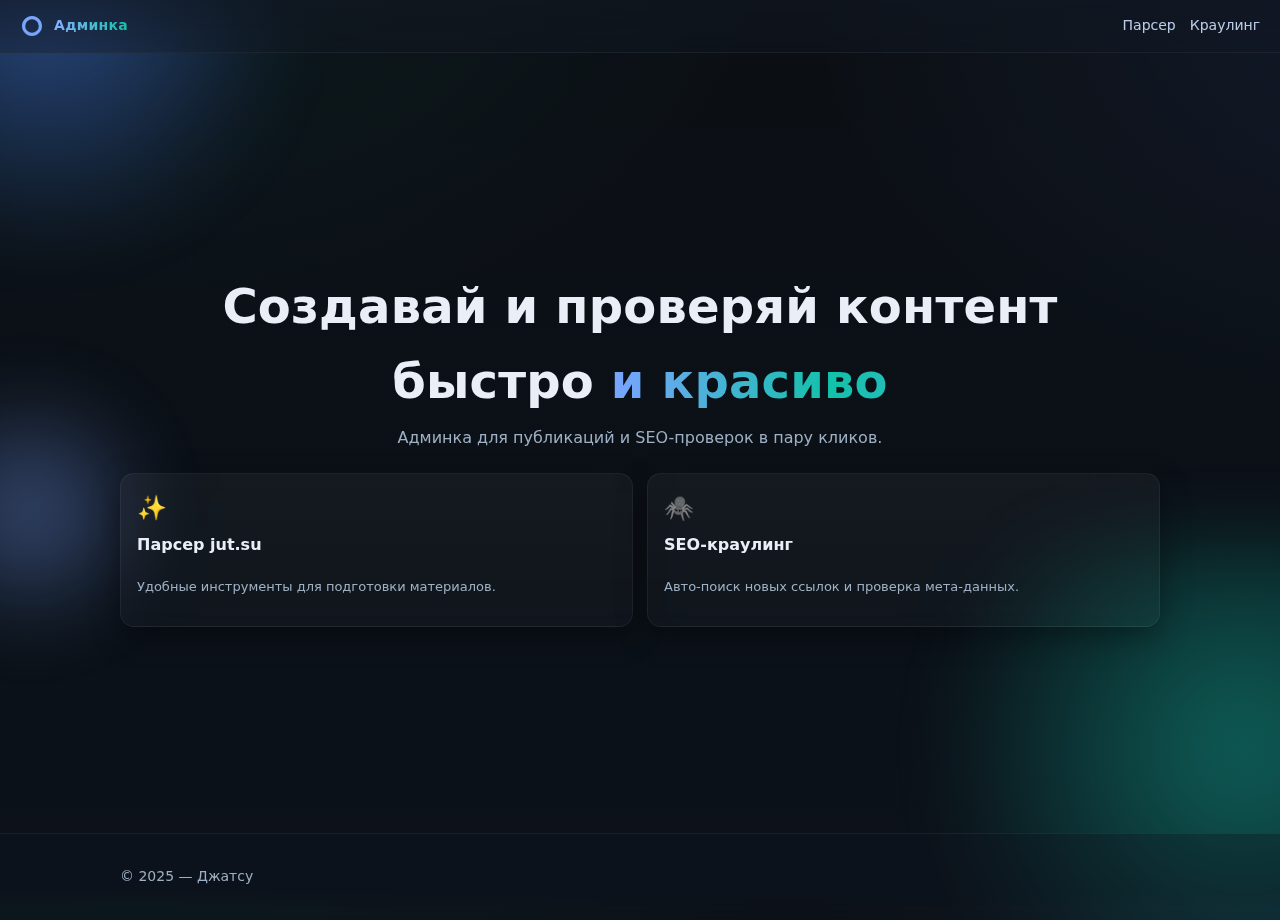
<file: index.html>
<!DOCTYPE html>
<html lang="ru">
<head>
  <meta charset="UTF-8" />
  <title>Главная</title>
  <meta name="viewport" content="width=device-width, initial-scale=1" />
  <link rel="stylesheet" href="main.css" />
</head>
<body>

  <!-- декоративные «орбы» -->
  <div class="orb orb-a" aria-hidden="true"></div>
  <div class="orb orb-b" aria-hidden="true"></div>
  <div class="orb orb-c" aria-hidden="true"></div>

  <header class="app-header">
    <div class="brand">
      <svg width="24" height="24" viewBox="0 0 24 24" aria-hidden="true">
        <path d="M12 2c5.5 0 10 4.48 10 10s-4.5 10-10 10S2 17.52 2 12 6.5 2 12 2Zm0 3.2a6.8 6.8 0 1 0 0 13.6 6.8 6.8 0 0 0 0-13.6Z" fill="url(#g)"/>
        <defs>
          <linearGradient id="g" x1="0" y1="0" x2="24" y2="24">
            <stop offset="0" stop-color="#7aa4ff"/><stop offset=".6" stop-color="#12c2a9"/><stop offset="1" stop-color="#7aa4ff"/>
          </linearGradient>
        </defs>
      </svg>
      <span>Админка</span>
    </div>
    <nav class="top-nav">
      <a href="app.html">Парсер</a>
      <a href="SEO-Crawler.html">Краулинг</a>
    </nav>
  </header>

  <main class="hero">
    <div class="container">
      <h1 class="hero-title">
        Создавай и проверяй контент быстро&nbsp;<span class="grad">и красиво</span>
      </h1>
      <p class="hero-subtitle">Админка для публикаций и SEO-проверок в пару кликов.</p>



      <section class="tiles">
        <a class="tile" href="app.html">
          <div class="tile-icon">✨</div>
          <div class="tile-title">Парсер jut.su</div>
          <p class="tile-text">Удобные инструменты для подготовки материалов.</p>
        </a>

        <a class="tile" href="SEO-Crawler.html">
          <div class="tile-icon">🕷️</div>
          <div class="tile-title">SEO-краулинг</div>
          <p class="tile-text">Авто-поиск новых ссылок и проверка мета-данных.</p>
        </a>
      </section>
    </div>
  </main>

  <footer class="app-footer">
    <div class="container">
      <p>© 2025 — Джатсу</p>
    </div>
  </footer>

</body>
</html>
</file>
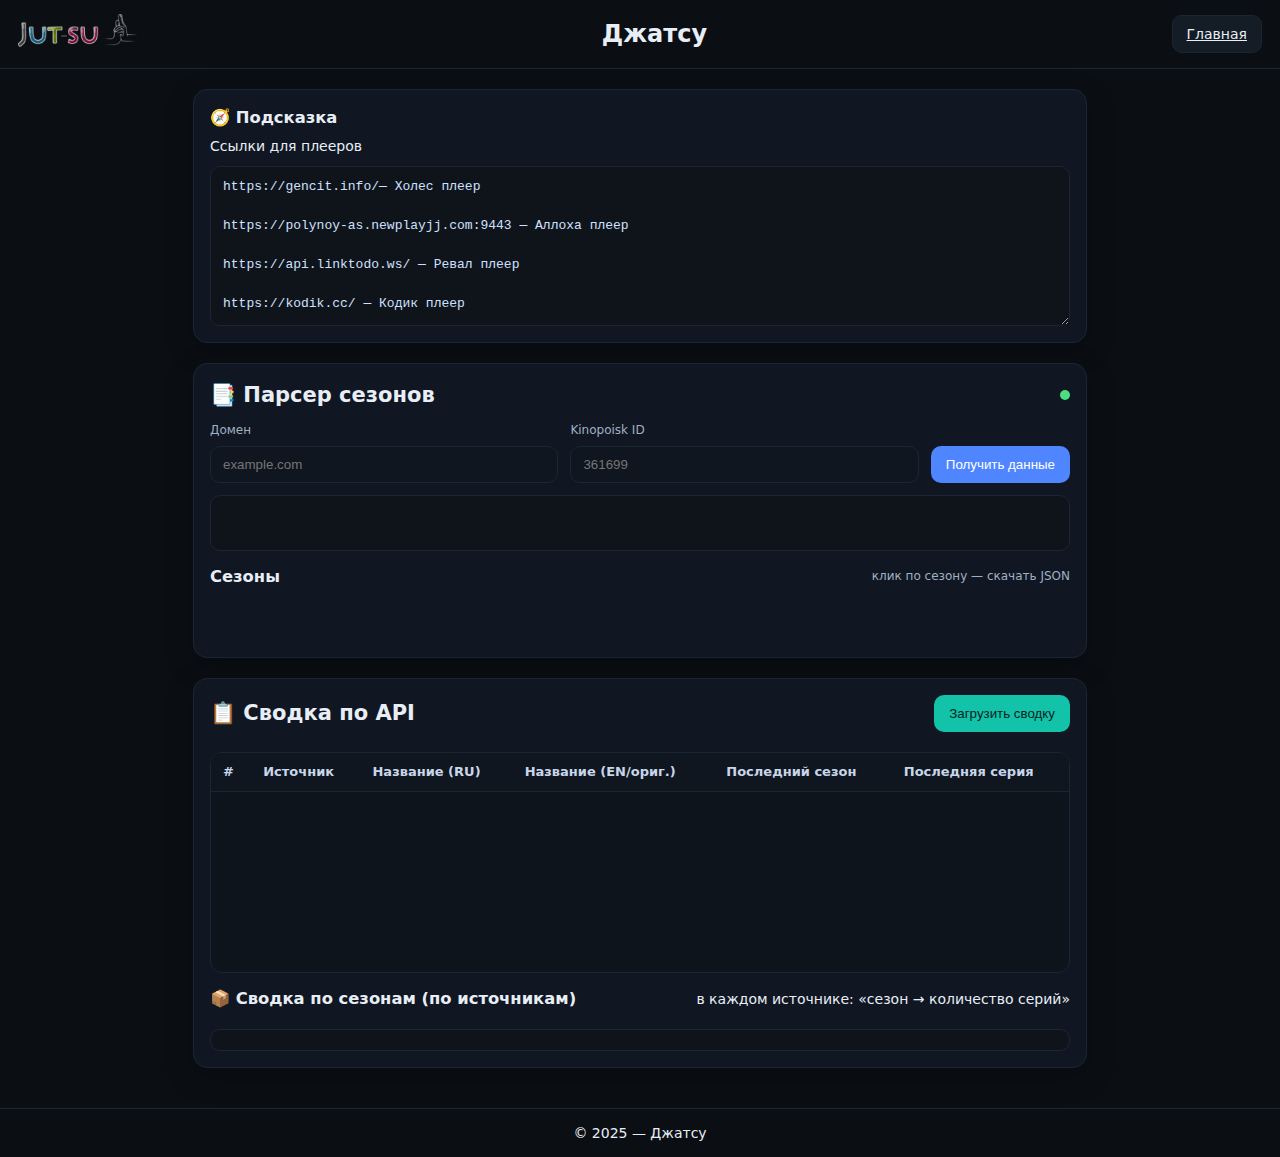
<file: app.html>
<!DOCTYPE html>
<html lang="ru">
<head>
  <meta charset="UTF-8" />
  <title>Джатсу — Парсер и Сводка</title>
  <meta name="viewport" content="width=device-width, initial-scale=1" />
  <link rel="stylesheet" href="styles.css" />
</head>
<body>

<header class="app-header">
  <div class="logo">
    <img src="photo/logo.png" alt="Логотип Джатсу">
  </div>
  <h1 class="app-title">Джатсу</h1>
  <nav>
    <a class="btn" href="index.html">Главная</a>
  </nav>
</header>


<main class="container app-centered">
  <!-- ПОДСКАЗКА (контент прописан прямо в HTML, экранирован) -->
<section class="hint-panel card">
  <h3 class="hint-title">🧭 Подсказка</h3>
  <p class="muted" style="margin:6px 0 10px">Ссылки для плееров</p>

<textarea class="hint-codearea" readonly wrap="soft" spellcheck="false">
https://gencit.info/— Холес плеер

https://polynoy-as.newplayjj.com:9443 — Аллоха плеер

https://api.linktodo.ws/ — Ревал плеер

https://kodik.cc/ — Кодик плеер
</textarea>

</section>



  <!-- ПАРСЕР -->
  <section id="parser" class="parser-section card">
    <div class="card-header">
      <h2>📑 Парсер сезонов</h2>
      <span id="save-status" class="status-indicator status-saved" title="Все изменения сохранены"></span>
    </div>

    <div class="form-group">
      <label class="field">
        <span class="field-label">Домен</span>
        <input id="domain-input" class="input" placeholder="example.com">
      </label>

      <label class="field">
        <span class="field-label">Kinopoisk ID</span>
        <input id="id-input" class="input" placeholder="361699">
      </label>

      <div class="field field-actions">
        <button id="action-button" class="btn btn-primary">Получить данные</button>
      </div>
    </div>

    <div id="result-div" class="msg"></div>

    <div class="downloads-wrap">
      <div class="downloads-head">
        <h3>Сезоны</h3>
        <span class="muted">клик по сезону — скачать JSON</span>
      </div>
      <div id="download-buttons-container" class="chips"></div>
    </div>
  </section>

  <!-- СВОДКА -->
  <section id="summary" class="summary-section card">
    <div class="card-header">
      <h2>📋 Сводка по API</h2>
      <button id="fetch-summary" class="btn btn-accent">Загрузить сводку</button>
    </div>

    <div id="summary-chips" class="chips"></div>

    <div class="table-wrap">
      <table class="table" id="summary-table">
        <thead>
          <tr>
            <th>#</th>
            <th>Источник</th>
            <th>Название (RU)</th>
            <th>Название (EN/ориг.)</th>
            <th>Последний сезон</th>
            <th>Последняя серия</th>
          </tr>
        </thead>
        <tbody><!-- строки добавит скрипт --></tbody>
      </table>
    </div>

    <div class="breakdowns-head">
      <h3>📦 Сводка по сезонам (по источникам)</h3>
      <span class="muted">в каждом источнике: «сезон → количество серий»</span>
    </div>
    <div id="per-api-breakdowns" class="grid-breakdowns"></div>

    <div id="summary-msg" class="msg"></div>
  </section>
</main>

<footer class="app-footer">
  <p class="muted">© 2025 — Джатсу</p>
</footer>

<!-- твои файлы логики -->
<script src="parser.js" defer></script>
<script src="api-summary.js" defer></script>
</body>
</html>
</file>
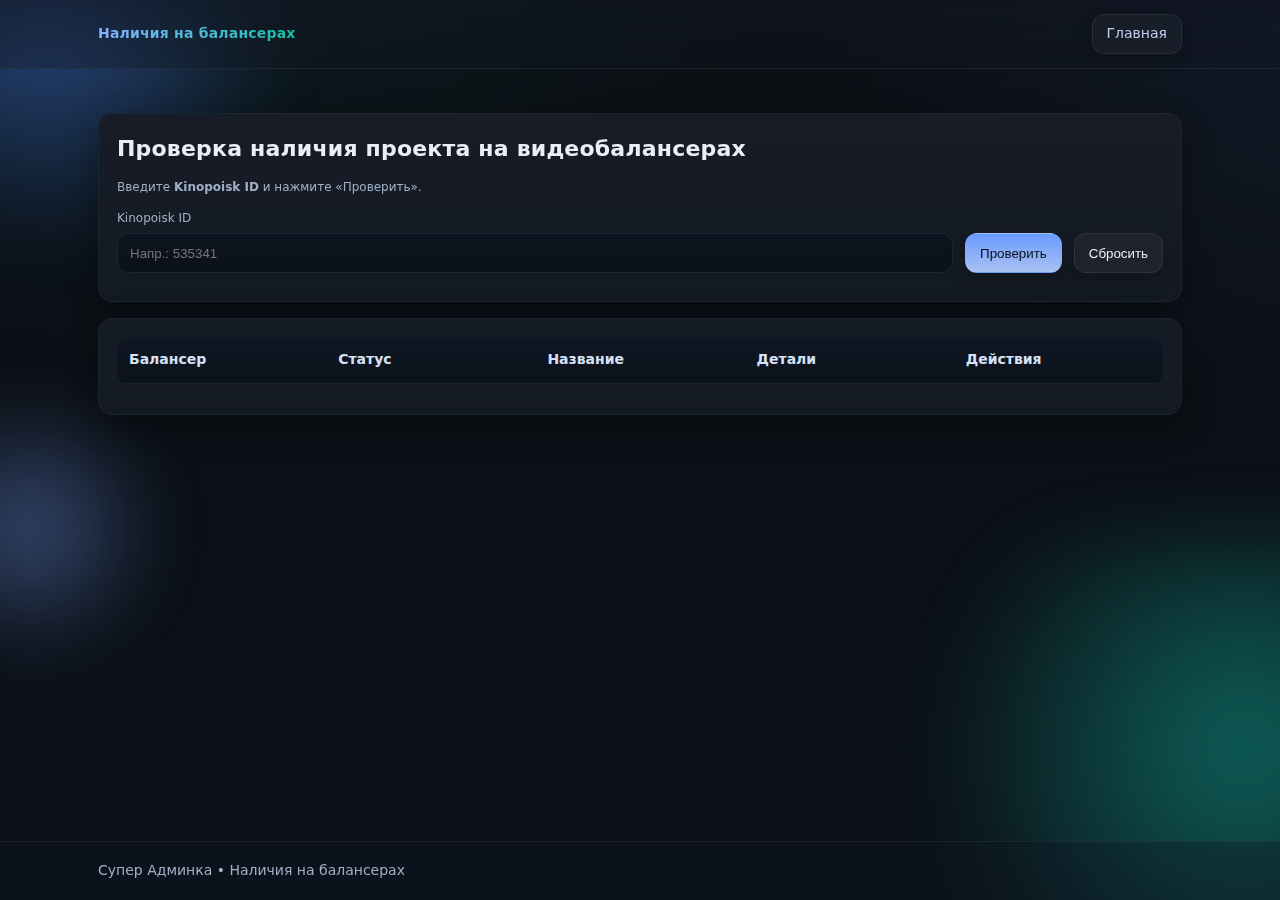
<file: availability-check.html>
<!DOCTYPE html>
<html lang="ru">
<head>
  <meta charset="UTF-8" />
  <title>Проверка наличия проекта — Все API</title>
  <meta name="viewport" content="width=device-width, initial-scale=1" />
  <!-- Подключаем только стили этой страницы (тёмная тема как в примере) -->
  <link rel="stylesheet" href="availability.css" />
</head>
<body>

  <!-- декоративные «орбы» -->
  <div class="orb orb-a"></div>
  <div class="orb orb-b"></div>
  <div class="orb orb-c"></div>

  <!-- Шапка -->
  <header class="app-header">
    <div class="header-bar">
      <div class="brand">
        <span class="brand-name">Наличия на балансерах</span>
      </div>
           <nav class="top-nav">
        <a class="btn btn-ghost" href="index.html">Главная</a>
      </nav>
    </div>
  </header>

  <main class="page-main">
    <div class="wrap">

      <div class="card">
        <h1>Проверка наличия проекта на видеобалансерах</h1>
        <p class="muted">Введите <b>Kinopoisk ID</b> и нажмите «Проверить».</p>

        <div class="row" style="margin-top:12px">
          <label class="field">
            <span class="muted">Kinopoisk ID</span>
            <input id="kpId" class="input" type="text" inputmode="numeric" pattern="[0-9]*" placeholder="Напр.: 535341" />
          </label>

          <button id="checkBtn" class="btn btn-primary">Проверить</button>
          <button id="resetBtn" class="btn btn-ghost">Сбросить</button>
        </div>

        <div class="row" style="margin-top:10px">
          <div id="chips" class="issues-tags"></div>
        </div>
      </div>

      <div class="card">
        <div class="table-wrap">
          <table class="table" id="resultTable">
            <thead>
              <tr>
                <th>Балансер</th>
                <th>Статус</th>
                <th>Название</th>
                <th>Детали</th>
                <th>Действия</th>
              </tr>
            </thead>
            <tbody id="tbody"><!-- строки создаёт JS --></tbody>
          </table>
        </div>
        <p class="muted" style="margin-top:10px"></p>
      </div>

    </div>
  </main>

  <footer class="app-footer">
    <div class="footer-inner">
      Супер Админка • Наличия на балансерах
    </div>
  </footer>

  <script src="availability-check.js"></script>
</body>
</html>
</file>
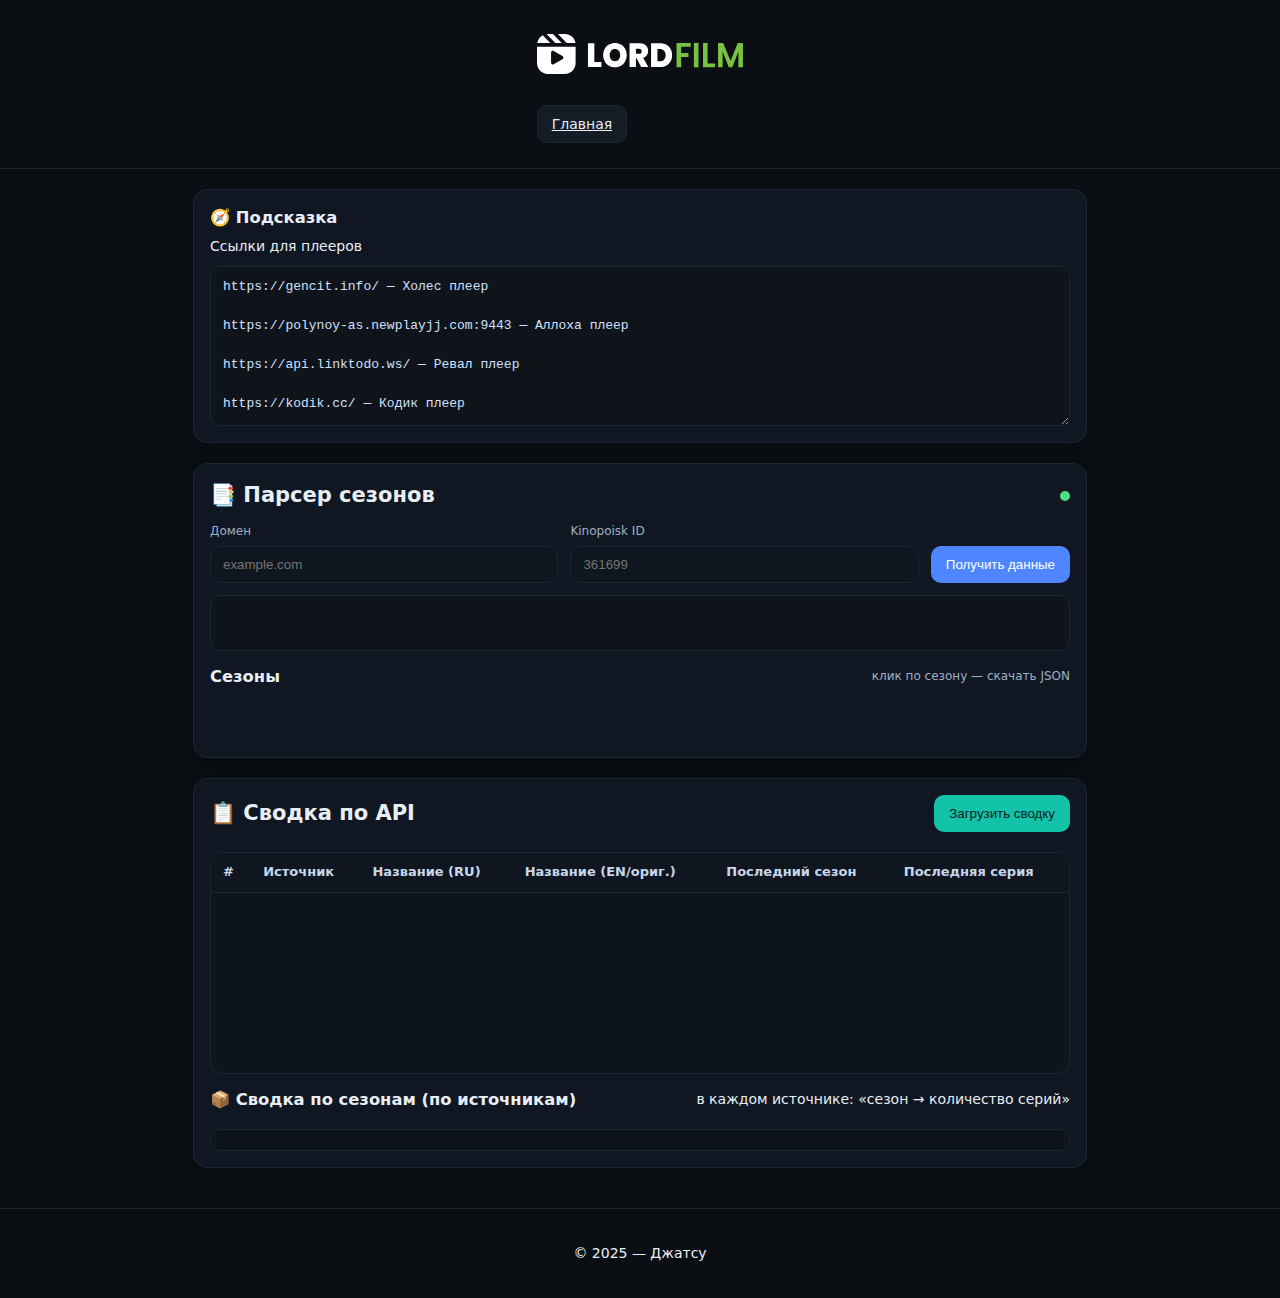
<file: Cinema Guide.html>
<!DOCTYPE html>
<html lang="ru">
<head>
  <meta charset="UTF-8" />
  <title>Джатсу — Парсер и Сводка</title>
  <meta name="viewport" content="width=device-width, initial-scale=1" />
  <link rel="stylesheet" href="styles.css" />
</head>
<body>

  <!-- декоративные орбы -->
  <div class="orb orb-a" aria-hidden="true"></div>
  <div class="orb orb-b" aria-hidden="true"></div>
  <div class="orb orb-c" aria-hidden="true"></div>

  <header class="app-header">
    <div class="container header-bar">
      <div class="logo">
        <img src="photo/logo6.svg" alt="Логотип Джатсу">
      </div>
      <h1 class="app-title"></h1>
      <nav class="top-nav">
        <a class="btn btn-ghost" href="index.html">Главная</a>
      </nav>
    </div>
  </header>

  <main class="container app-centered">
    <!-- ПОДСКАЗКА -->
    <section class="hint-panel card">
      <h3 class="hint-title">🧭 Подсказка</h3>
      <p class="muted" style="margin:6px 0 10px">Ссылки для плееров</p>
      <textarea class="hint-codearea" readonly wrap="soft" spellcheck="false">
https://gencit.info/ — Холес плеер

https://polynoy-as.newplayjj.com:9443 — Аллоха плеер

https://api.linktodo.ws/ — Ревал плеер

https://kodik.cc/ — Кодик плеер
      </textarea>
    </section>

    <!-- ПАРСЕР -->
    <section id="parser" class="parser-section card">
      <div class="card-header">
        <h2>📑 Парсер сезонов</h2>
        <span id="save-status" class="status-indicator status-saved" title="Все изменения сохранены"></span>
      </div>

      <div class="form-group">
        <label class="field">
          <span class="field-label">Домен</span>
          <input id="domain-input" class="input" placeholder="example.com">
        </label>

        <label class="field">
          <span class="field-label">Kinopoisk ID</span>
          <input id="id-input" class="input" placeholder="361699">
        </label>

        <div class="field field-actions">
          <button id="action-button" class="btn btn-primary">Получить данные</button>
        </div>
      </div>

      <div id="result-div" class="msg"></div>

      <div class="downloads-wrap">
        <div class="downloads-head">
          <h3>Сезоны</h3>
          <span class="muted">клик по сезону — скачать JSON</span>
        </div>
        <div id="download-buttons-container" class="chips"></div>
      </div>
    </section>

    <!-- СВОДКА -->
    <section id="summary" class="summary-section card">
      <div class="card-header">
        <h2>📋 Сводка по API</h2>
        <button id="fetch-summary" class="btn btn-accent">Загрузить сводку</button>
      </div>

      <div id="summary-chips" class="chips"></div>

      <div class="table-wrap">
        <table class="table" id="summary-table">
          <thead>
            <tr>
              <th>#</th>
              <th>Источник</th>
              <th>Название (RU)</th>
              <th>Название (EN/ориг.)</th>
              <th>Последний сезон</th>
              <th>Последняя серия</th>
            </tr>
          </thead>
          <tbody><!-- строки добавит скрипт --></tbody>
        </table>
      </div>

      <div class="breakdowns-head">
        <h3>📦 Сводка по сезонам (по источникам)</h3>
        <span class="muted">в каждом источнике: «сезон → количество серий»</span>
      </div>
      <div id="per-api-breakdowns" class="grid-breakdowns"></div>

      <div id="summary-msg" class="msg"></div>
    </section>
  </main>

  <footer class="app-footer">
    <div class="container">
      <p class="muted">© 2025 — Джатсу</p>
    </div>
  </footer>

  <!-- логика -->
  <script src="parser.js" defer></script>
  <script src="api-summary.js" defer></script>
</body>
</html>
</file>
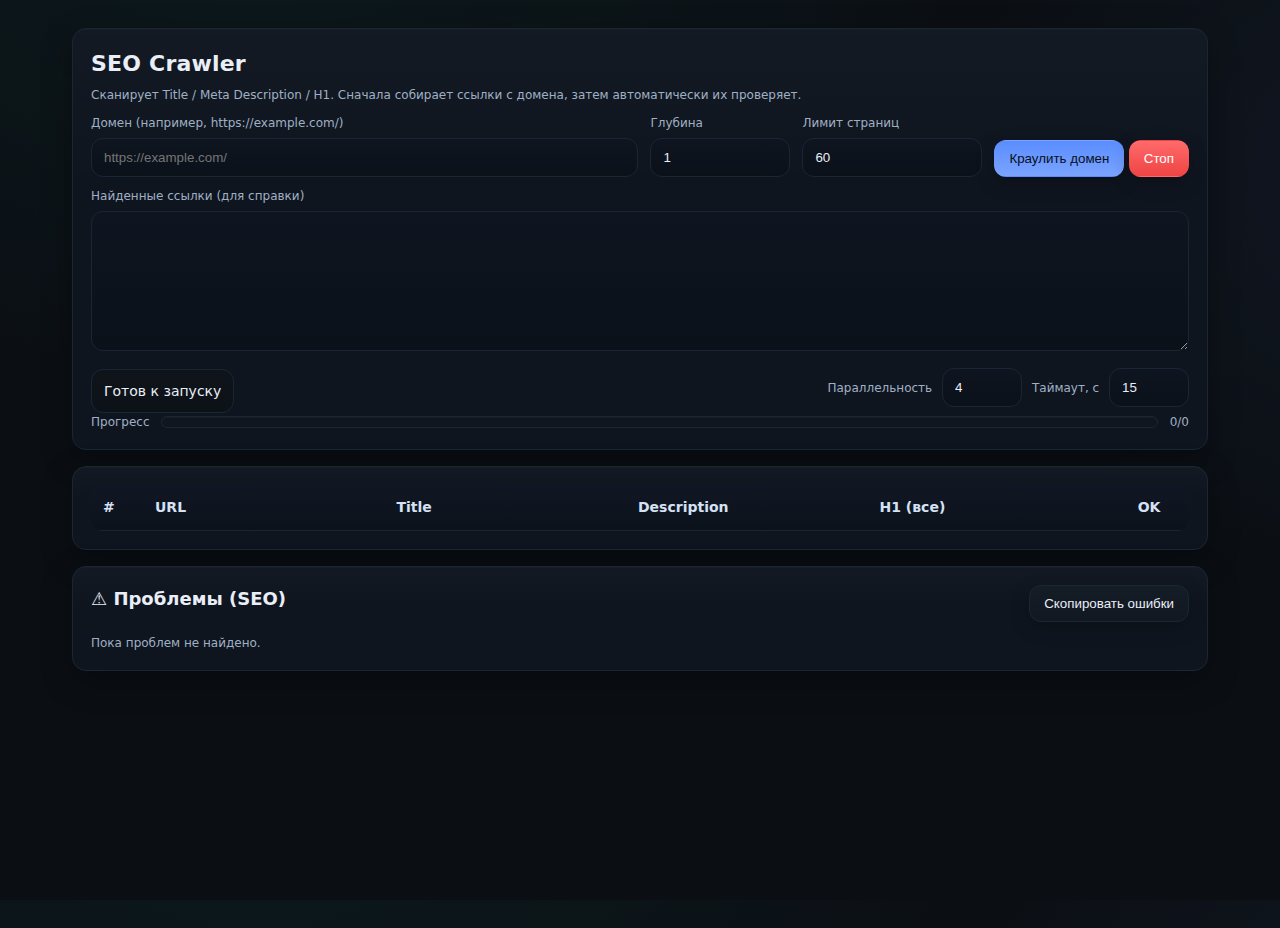
<file: Krauling.html>
<!DOCTYPE html>
<html lang="ru">
<head>
  <meta charset="UTF-8" />
  <meta name="viewport" content="width=device-width, initial-scale=1" />
  <title>SEO Crawler — домен</title>
  <link rel="stylesheet" href="Kraul.css">
</head>
<body>
  <div class="wrap">
    <!-- Управление -->
    <div class="card">
      <h1>SEO Crawler</h1>
      <div class="muted">Сканирует Title / Meta&nbsp;Description / H1. Сначала собирает ссылки с домена, затем автоматически их проверяет.</div>

      <div class="row" style="margin-top:10px">
        <label class="field">
          <span class="muted">Домен (например, https://example.com/)</span>
          <input id="domain" class="input" placeholder="https://example.com/">
        </label>

        <label class="field" style="flex:0 1 140px">
          <span class="muted">Глубина</span>
          <input id="depth" class="input" type="number" min="1" max="3" value="1">
        </label>

        <label class="field" style="flex:0 1 180px">
          <span class="muted">Лимит страниц</span>
          <input id="limit" class="input" type="number" min="1" max="1000" value="60">
        </label>

        <div class="controls" style="margin-left:auto">
          <button class="btn btn-primary" id="crawl">Краулить домен</button>
          <button class="btn btn-danger" id="stop">Стоп</button>
        </div>
      </div>

      <div class="row" style="margin-top:10px">
        <label class="field">
          <span class="muted">Найденные ссылки (для справки)</span>
          <textarea id="urls" placeholder="" readonly></textarea>
        </label>
      </div>

      <div class="statusbar" style="margin-top:10px">
        <div id="msg" class="msg">Готов к запуску</div>
        <div class="inline-load" id="inlineLoader">
          <div class="dot"></div><span class="muted">Идёт обработка…</span>
        </div>
        <div style="display:flex;align-items:center;gap:10px;margin-left:auto;flex-wrap:wrap">
          <label class="muted">Параллельность
            <input id="concurrency" class="input" type="number" min="1" max="10" value="4" style="width:80px;margin-left:6px">
          </label>
          <label class="muted">Таймаут, c
            <input id="timeout" class="input" type="number" min="5" max="30" value="15" style="width:80px;margin-left:6px">
          </label>
        </div>
      </div>

      <div class="statusbar">
        <div class="muted">Прогресс</div>
        <div class="progress" style="flex:1"><span id="bar"></span></div>
        <div class="muted"><span id="done">0</span>/<span id="total">0</span></div>
      </div>
    </div>

    <!-- Таблица -->
    <div class="card">
      <div class="table-wrap">
        <table>
          <thead>
            <tr>
              <th style="width:52px">#</th>
              <th>URL</th>
              <th>Title</th>
              <th>Description</th>
              <th>H1 (все)</th>
              <th style="width:80px;text-align:center">OK</th>
            </tr>
          </thead>
          <tbody id="tbody"></tbody>
        </table>
      </div>
    </div>

    <!-- Проблемы -->
    <div class="card">
      <div class="issues-head">
        <h2>⚠ Проблемы (SEO)</h2>
        <button id="copyIssues" class="btn">Скопировать ошибки</button>
      </div>
      <div id="issues" class="issues"></div>
      <div id="issues-empty" class="muted">Пока проблем не найдено.</div>
    </div>
  </div>

  <script src="Kraul.js" defer></script>
</body>
</html>
</file>
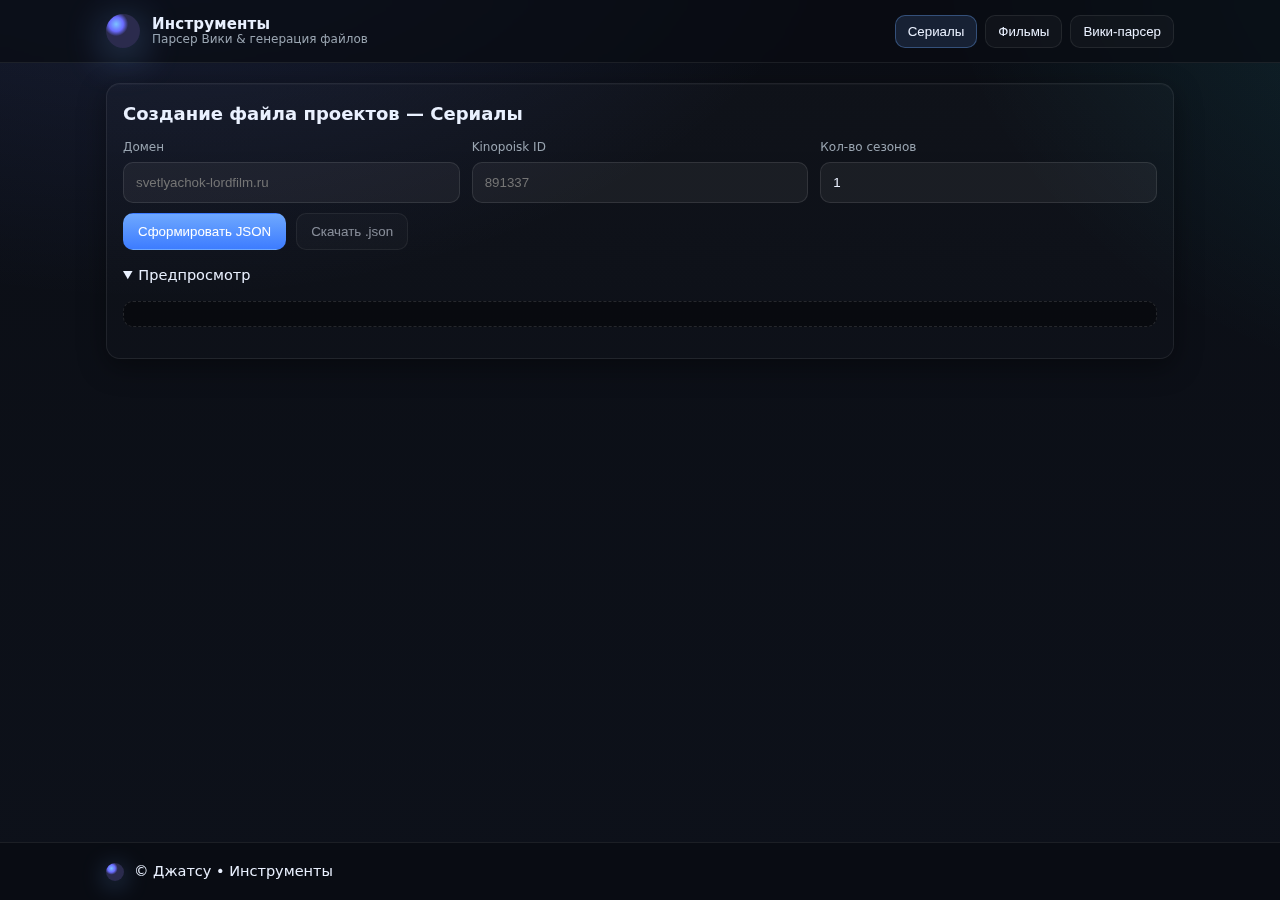
<file: project-tools.html>
<!DOCTYPE html>
<html lang="ru">
<head>
  <meta charset="UTF-8" />
  <title>Генератор проектов + Парсер Википедии</title>
  <meta name="viewport" content="width=device-width, initial-scale=1" />
  <link rel="stylesheet" href="./project-tools.css" />
    <div id="header-placeholder"></div>

</head>
<body>
  <!-- Шапка -->
  <header class="app-header solid">
    <div class="wrap">
      <a class="logo" href="./index.html" title="На главную">
        <span class="orb"></span>
        <span class="brand">
          <strong>Инструменты</strong>
          <em>Парсер Вики & генерация файлов</em>
        </span>
      </a>
      <nav class="tabs" role="tablist">
        <button class="tab active" data-tab="series">Сериалы</button>
        <button class="tab" data-tab="movies">Фильмы</button>
        <button class="tab" data-tab="wiki">Вики-парсер</button>
      </nav>
    </div>
  </header>

  <main class="container">
    <!-- СЕРИАЛЫ -->
    <section class="panel active" id="tab-series">
      <div class="card">
        <h2>Создание файла проектов — Сериалы</h2>
        <div class="grid">
          <label class="field">
            <span>Домен</span>
            <input type="text" id="series-domain" placeholder="svetlyachok-lordfilm.ru" />
          </label>
          <label class="field">
            <span>Kinopoisk ID</span>
            <input type="text" id="series-kp" placeholder="891337" />
          </label>
          <label class="field">
            <span>Кол-во сезонов</span>
            <input type="number" id="series-seasons" min="1" step="1" value="1" />
          </label>
        </div>
        <div class="actions">
          <button id="series-build" class="btn primary">Сформировать JSON</button>
          <button id="series-download" class="btn" disabled>Скачать .json</button>
        </div>
        <details class="preview" open>
          <summary>Предпросмотр</summary>
          <pre id="series-preview" class="pre"></pre>
        </details>
      </div>
    </section>

    <!-- ФИЛЬМЫ -->
    <section class="panel" id="tab-movies">
      <div class="card">
        <h2>Создание файла проектов — Фильмы</h2>
        <div class="grid">
          <label class="field">
            <span>Домен</span>
            <input type="text" id="movies-domain" placeholder="svetlyachok-lordfilm.ru" />
          </label>
          <label class="field wide">
            <span>Список Kinopoisk ID <small class="muted">(каждый с новой строки / через запятую)</small></span>
            <textarea id="movies-kp-list" rows="4" placeholder="891337&#10;301&#10;123456"></textarea>
          </label>
        </div>
        <div class="actions">
          <button id="movies-build" class="btn primary">Сформировать JSON</button>
          <button id="movies-download" class="btn" disabled>Скачать .json</button>
        </div>
        <details class="preview" open>
          <summary>Предпросмотр</summary>
          <pre id="movies-preview" class="pre"></pre>
        </details>
      </div>
    </section>

    <!-- ВИКИ -->
    <section class="panel" id="tab-wiki">
      <div class="card">
        <h2>Парсер Википедии (по Kinopoisk ID)</h2>
        <div class="grid">
          <label class="field">
            <span>Kinopoisk ID</span>
            <input type="text" id="wiki-kp" placeholder="666" />
          </label>
        </div>

        <div class="actions">
          <button id="wiki-run" class="btn primary">Получить заголовки → Сделать промты</button>
          <button id="wiki-copy-prompts" class="btn" disabled>Копировать промты</button>
          <button id="wiki-copy-headings" class="btn" disabled>Копировать HTML заголовков</button>
        </div>

        <div class="two-col">
          <details class="preview" open>
            <summary>Промты [[...]]</summary>
            <textarea id="wiki-prompts" rows="12" class="mono"></textarea>
          </details>
          <details class="preview" open>
            <summary>HTML заголовков (из Википедии)</summary>
            <textarea id="wiki-headings" rows="12" class="mono"></textarea>
          </details>
        </div>

        <div class="meta">
          <div><b>Найдена статья:</b> <span id="wiki-title">—</span></div>
          <div><b>Поисковый запрос:</b> <span id="wiki-query">—</span></div>
        </div>
      </div>
    </section>
  </main>

  <!-- Футер: фиксированный снизу -->
  <footer class="app-footer fixed">
    <div class="wrap">
      <div class="footer-left">
        <span class="orb small"></span>
        <span class="muted">© Джатсу • Инструменты</span>
      </div>

  </footer>

  <script type="module" src="./project-tools.js"></script>
</body>
</html>
</file>
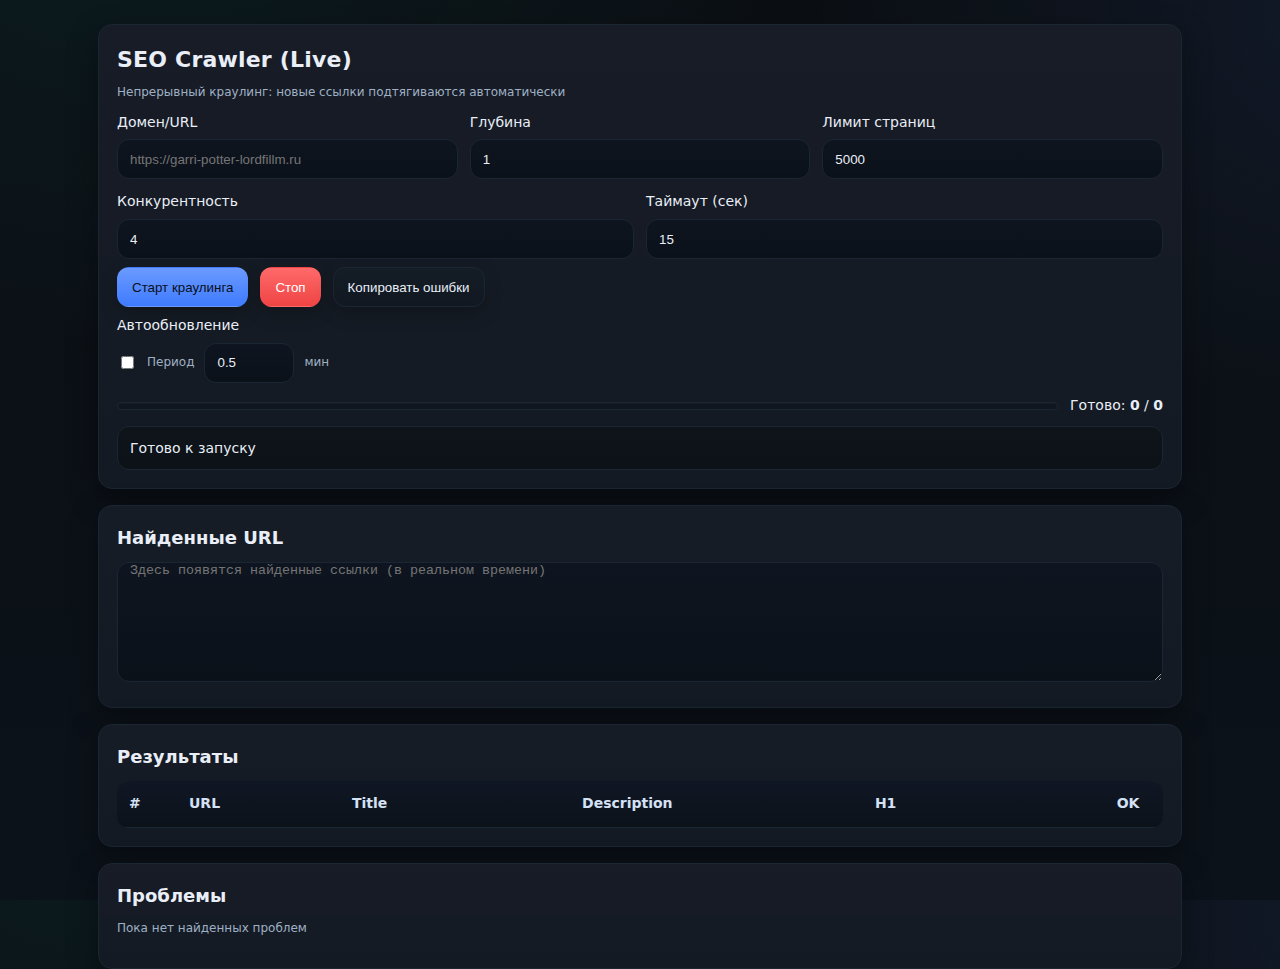
<file: SEO-Crawler.html>
<!DOCTYPE html>
<html lang="ru">
<head>
  <meta charset="UTF-8" />
  <meta name="viewport" content="width=device-width, initial-scale=1" />
  <title>SEO Crawler</title>
  <link rel="stylesheet" href="krayl.css" />
</head>
<body>
  <div class="wrap">
    <div class="card">
      <h1>SEO Crawler (Live)</h1>
      <div class="muted">Непрерывный краулинг: новые ссылки подтягиваются автоматически</div>

      <div class="row" style="margin-top:10px">
        <label class="field">
          <span>Домен/URL</span>
          <input id="domain" class="input" type="text" placeholder="https://garri-potter-lordfillm.ru" />
        </label>
        <label class="field">
          <span>Глубина</span>
          <input id="depth" class="input" type="number" min="0" step="1" value="1" />
        </label>
        <label class="field">
          <span>Лимит страниц</span>
          <input id="limit" class="input" type="number" min="1" step="1" value="5000" />
        </label>
        <label class="field">
          <span>Конкурентность</span>
          <input id="concurrency" class="input" type="number" min="1" max="10" step="1" value="4" />
        </label>
        <label class="field">
          <span>Таймаут (сек)</span>
          <input id="timeout" class="input" type="number" min="3" step="1" value="15" />
        </label>
      </div>

      <div class="row" style="margin-top:8px">
        <button id="crawl" class="btn btn-primary">Старт краулинга</button>
        <button id="stop" class="btn btn-danger">Стоп</button>
        <button id="copyIssues" class="btn">Копировать ошибки</button>
      </div>

      <div class="row" style="margin-top:8px">
        <label class="field" style="flex:0 1 220px">
          <span>Автообновление</span>
          <div style="display:flex;gap:10px;align-items:center">
            <input id="autoRefresh" type="checkbox" />
            <span class="muted">Период</span>
            <input id="refreshMins" class="input" type="number" min="0.5" step="0.5" value="0.5" style="max-width:90px" />
            <span class="muted">мин</span>
          </div>
        </label>
      </div>

      <div class="statusbar" style="margin-top:12px">
        <div class="progress" style="flex:1 1 260px">
          <span id="bar"></span>
        </div>
        <div>Готово: <b id="done">0</b> / <b id="total">0</b></div>
        <div id="inlineLoader" class="inline-load">
          <span class="dot"></span><span>Загрузка…</span>
        </div>
      </div>

      <div id="msg" class="msg" style="margin-top:10px">Готово к запуску</div>
    </div>

    <div class="card">
      <h2>Найденные URL</h2>
      <textarea id="urls" spellcheck="false" class="input" style="min-height:120px" placeholder="Здесь появятся найденные ссылки (в реальном времени)"></textarea>
    </div>

    <div class="card">
      <h2>Результаты</h2>
      <div class="table-wrap">
        <table>
          <thead>
            <tr>
              <th style="width:60px">#</th>
              <th>URL</th>
              <th style="width:22%">Title</th>
              <th style="width:28%">Description</th>
              <th style="width:22%">H1</th>
              <th style="width:70px;text-align:center">OK</th>
            </tr>
          </thead>
          <tbody id="tbody"></tbody>
        </table>
      </div>
    </div>

    <div class="card">
      <div class="issues-head">
        <h2>Проблемы</h2>
      </div>
      <div id="issues-empty" class="muted">Пока нет найденных проблем</div>
      <div id="issues" class="issues"></div>
    </div>
  </div>

  <script src="krayl-scripts.js"></script>
</body>
</html>
</file>
<file: main.css>
:root{
  /* Базовые цвета */
  --bg:#0b0f14;
  --text:#e9eef7;
  --muted:#9fb0c4;

  --primary:#6b9aff;
  --primary-2:#3f7bff;
  --accent:#12c2a9;

  --surface:#0f151f;
  --glass:rgba(17,23,34,.6);
  --border:#1b2633;

  /* Ритм */
  --radius:16px;
  --shadow:0 10px 30px rgba(0,0,0,.35);
  --ring:0 0 0 2px rgba(123,166,255,.45);
}

*{box-sizing:border-box}
*:focus{outline:none}
:focus-visible{box-shadow:var(--ring)}

html,body{height:100%}
body{
  margin:0;
  color:var(--text);
  font:14px/1.55 system-ui,-apple-system,Segoe UI,Roboto,Arial,sans-serif;

  /* фон: мягкие градиенты + сетка */
  background:
    radial-gradient(1200px 800px at 10% -10%, rgba(18,194,169,.07), transparent 55%),
    radial-gradient(1000px 700px at 110% 0%, rgba(91,141,255,.09), transparent 60%),
    linear-gradient(180deg,#0b0f14,#0c121a);
}

/* Орбы (декор) */
.orb{position:fixed; filter:blur(40px); opacity:.45; z-index:-1; pointer-events:none;}
.orb-a{width:420px;height:420px;background:radial-gradient(circle at 30% 30%, #4e86ff, transparent 60%); top:-120px; left:-80px;}
.orb-b{width:520px;height:520px;background:radial-gradient(circle at 70% 40%, #12c2a9, transparent 65%); bottom:-160px; right:-120px;}
.orb-c{width:300px;height:300px;background:radial-gradient(circle at 50% 50%, #7aa4ff, transparent 60%); top:40%; left:-120px;}

/* Контейнер */
.container{max-width:1080px;margin:0 auto;padding:0 20px}

/* Header */
.app-header{
  position:sticky; top:0; z-index:10;
  backdrop-filter: blur(10px);
  background:linear-gradient(180deg, rgba(17,23,34,.65), rgba(17,23,34,.35));
  border-bottom:1px solid rgba(255,255,255,.05);
}
.app-header{display:flex;align-items:center;justify-content:space-between;padding:14px 20px}
.brand{display:flex;gap:10px;align-items:center;font-weight:700;letter-spacing:.3px}
.brand span{background:linear-gradient(90deg,#88b0ff,#12c2a9); -webkit-background-clip:text; background-clip:text; color:transparent}
.top-nav{display:flex;gap:14px}
.top-nav a{color:#cfe0ff;text-decoration:none;opacity:.9}
.top-nav a:hover{opacity:1;text-decoration:underline}

/* Hero */
.hero{display:flex;align-items:center;justify-content:center;min-height:calc(100vh - 120px); text-align:center}
.hero .container{width:100%}
.hero-title{
  font-size:clamp(28px, 5vw, 48px);
  font-weight:800; letter-spacing:.2px; margin:10px 0 6px;
}
.grad{
  background:linear-gradient(90deg,#7aa4ff 0%, #12c2a9 40%, #7aa4ff 100%);
  -webkit-background-clip:text; background-clip:text; color:transparent;
  background-size:200% 100%; animation:shine 8s linear infinite;
}
@keyframes shine{to{background-position:200% 0}}

.hero-subtitle{color:var(--muted); font-size:16px; margin:8px 0 22px}

/* CTA buttons */
.hero-actions{display:flex; gap:12px; justify-content:center; flex-wrap:wrap; margin-bottom:26px}
.btn{
  display:inline-flex; align-items:center; justify-content:center;
  padding:12px 18px; border-radius:12px; text-decoration:none; cursor:pointer;
  transition:transform .16s ease, box-shadow .16s ease, background .16s ease, border-color .16s ease;
  border:1px solid var(--border);
  background:linear-gradient(180deg,#141c26,#101724);
  color:var(--text);
  box-shadow:0 6px 18px rgba(0,0,0,.25);
}
.btn:hover{transform:translateY(-1px)}
.btn:active{transform:translateY(0)}
.btn-primary{
  border:none;
  color:#08101a;
  background:linear-gradient(180deg,var(--primary),var(--primary-2));
  box-shadow:0 10px 24px rgba(99,146,255,.35);
}
.btn-primary:hover{background:linear-gradient(180deg,#7aa7ff,#4e86ff)}
.btn-ghost{
  background:rgba(255,255,255,.03);
  border:1px solid rgba(255,255,255,.08);
}

/* Tiles */
.tiles{
  display:grid;
  grid-template-columns:repeat(auto-fit,minmax(240px,1fr));
  gap:14px;
  margin:0 auto;
}
.tile{
  display:flex; flex-direction:column; align-items:flex-start; gap:6px;
  padding:16px;
  border-radius:14px;
  text-decoration:none;
  color:var(--text);
  background:linear-gradient(180deg, rgba(255,255,255,.04), rgba(255,255,255,.02));
  border:1px solid rgba(255,255,255,.06);
  backdrop-filter: blur(8px);
  transition:transform .18s ease, box-shadow .18s ease, border-color .18s ease;
  box-shadow:var(--shadow);
}
.tile:hover{ transform:translateY(-2px); border-color:rgba(122,164,255,.35); box-shadow:0 12px 28px rgba(0,0,0,.35); }
.tile-icon{font-size:24px}
.tile-title{font-size:16px; font-weight:700}
.tile-text{color:var(--muted); font-size:13px; line-height:1.5}

/* Footer */
.app-footer{padding:18px 0; color:var(--muted); border-top:1px solid rgba(255,255,255,.06); background:rgba(15,21,31,.35); backdrop-filter: blur(6px);}

/* Доступность / системные предпочтения */
@media (prefers-reduced-motion:reduce){
  .btn,.tile{transition:none}
  .grad{animation:none}
}

/* Мобильные отступы */
@media (max-width:480px){
  .hero-actions{gap:10px}
  .btn{width:100%}
}
</file>
<file: styles.css>
/* =========================================
   THEME / TOKENS
   ========================================= */
:root{
  --bg:#0b0f14; 
  --card:#111722; 
  --text:#e8eef6; 
  --muted:#9fb0c4;
  --primary:#4f86ff; 
  --accent:#12c2a9; 
  --danger:#ef4444; 
  --border:#1b2633;
  --chip:#15202c; 
  --chip-active:#1d2b3b; 
  --shadow:0 8px 28px rgba(0,0,0,.28);
  --thead:#0f1620; 
  --table:#0e141b;
  --ok:#22c55e; 
  --warn:#f59e0b; 
  --bad:#ef4444;

  --fz-sm:12px;
  --fz-md:14px;
  --fz-lg:16px;
  --gap:20px;
}

/* =========================================
   BASE
   ========================================= */
*{ box-sizing:border-box }
html,body{ height:100% }
body{
  margin:0;
  background:var(--bg); 
  color:var(--text);
  font: var(--fz-md)/1.45 system-ui,-apple-system,Segoe UI,Roboto,Arial,sans-serif;

  /* чтобы футер был снизу */
  min-height:100vh;
  display:flex;
  flex-direction:column;
}
main{ flex:1 }

h1,h2,h3,h4,p{ margin:0 }

/* =========================================
   LAYOUT: HEADER / FOOTER / CONTAINER
   ========================================= */
.app-header,
.app-footer{
  display:flex; 
  align-items:center; 
  justify-content:space-between; 
  gap:12px;
  padding:14px 18px; 
  border-bottom:1px solid var(--border);
}

.app-footer{
  border-top:1px solid var(--border); 
  border-bottom:none;
  margin-top:var(--gap);

  /* Переопределяем только футер */
  justify-content:center;   /* по центру */
  text-align:center;        /* текст внутри по центру */
}

.app-title{ 
  font-size:clamp(18px, 2.2vw, 24px) 
}

.container{
  max-width:1100px; 
  margin:20px auto; 
  padding:0 16px; 
  display:flex; 
  flex-direction:column; 
  gap:var(--gap);
}


/* центрированная страница */
.container.app-centered{
  align-items:center;
}
.app-centered .card,
.app-centered .hint-panel{
  width:100%;
  max-width:960px;
}

/* =========================================
   CARD
   ========================================= */
.card{
  background:var(--card); 
  border:1px solid var(--border); 
  border-radius:14px; 
  box-shadow:var(--shadow); 
  padding:16px;
}
.card-header{
  display:flex; 
  align-items:center; 
  justify-content:space-between; 
  gap:12px; 
  margin-bottom:12px;
}

/* =========================================
   FORMS
   ========================================= */
.form-group{
  display:grid; 
  grid-template-columns:1fr 1fr auto; 
  gap:12px; 
  align-items:end;
}
@media (max-width:820px){
  .form-group{ grid-template-columns:1fr }
}
.field{ display:flex; flex-direction:column; gap:6px }
.field-label{ color:var(--muted); font-size:var(--fz-sm) }
.input{
  background:#0f161f; 
  color:var(--text); 
  border:1px solid var(--border);
  border-radius:10px; 
  padding:10px 12px; 
  outline:none;
}
.input:focus{ border-color:var(--primary) }

/* =========================================
   BUTTONS
   ========================================= */
.btn{
  border:1px solid var(--border); 
  background:#141c26; 
  color:var(--text);
  padding:10px 14px; 
  border-radius:10px; 
  cursor:pointer; 
  transition:.15s;
}
.btn:hover{ transform:translateY(-1px) }
.btn:active{ transform:none }
.btn-primary{ background:var(--primary); border-color:transparent; color:#fff }
.btn-accent{ background:var(--accent); border-color:transparent; color:#07221e }

/* =========================================
   STATUS / MESSAGES
   ========================================= */
.status-indicator{ width:10px; height:10px; border-radius:50%; background:#4ade80 }
.status-saving{ background:var(--warn) }
.status-error{ background:var(--bad) }

.msg{ 
  margin-top:12px; 
  padding:10px 12px; 
  border:1px solid var(--border); 
  border-radius:10px; 
  background:#0f141a; 
  color:#cfe0ff 
}
.msg.success{ border-color:#1b3a2c; background:#0e1612; color:#b6f1d5 }
.msg.error{ border-color:#3a1b1b; background:#161010; color:#ffb7b7 }
.msg.info{ color:#cfe0ff }

/* =========================================
   DOWNLOADS / CHIPS
   ========================================= */
.downloads-wrap{ margin-top:14px }
.downloads-head{ display:flex; align-items:center; gap:10px; margin-bottom:8px }
.downloads-head .muted{ margin-left:auto; color:var(--muted); font-size:var(--fz-sm); text-align:center }

.chips{ display:flex; flex-wrap:wrap; gap:8px; margin-top:6px }
.chips .download-button,
.chips .chip{
  background:var(--chip); 
  color:var(--text); 
  border:1px solid var(--border);
  border-radius:999px; 
  padding:6px 12px; 
  cursor:pointer; 
  white-space:nowrap;
}
.chips .download-button:hover{ background:var(--chip-active) }

/* =========================================
   TABLE (SUMMARY)
   ========================================= */
.table-wrap{ overflow:auto; margin-top:8px }
.table{
  width:100%; 
  min-width:860px; 
  border-collapse:separate; 
  border-spacing:0;
  background:var(--table); 
  border:1px solid var(--border); 
  border-radius:12px; 
  overflow:hidden;
}
.table thead th{
  text-align:left; 
  font-weight:600; 
  font-size:13px; 
  color:#c8d6ea;
  background:var(--thead); 
  border-bottom:1px solid var(--border);
  padding:10px 12px; 
  position:sticky; 
  top:0;
}
.table tbody td{ padding:10px 12px; border-bottom:1px solid var(--border); color:var(--text) }
.table tbody tr:last-child td{ border-bottom:none }

/* =========================================
   BREAKDOWN CARDS
   ========================================= */
.breakdowns-head{
  display:flex; 
  align-items:center; 
  justify-content:space-between; 
  gap:10px; 
  margin:14px 0 4px; 
  flex-wrap:wrap;
}
.grid-breakdowns{
  display:grid; 
  grid-template-columns:repeat(2,minmax(0,1fr)); 
  gap:12px; 
  margin-top:6px;
}
@media (max-width:860px){
  .grid-breakdowns{ grid-template-columns:1fr }
}

.break-card{
  background:#0f141a; 
  border:1px solid var(--border);
  border-radius:12px; 
  padding:12px;
}
.break-card h4{ margin:0 0 8px 0; font-size:var(--fz-lg) }
.mini-table{
  width:100%; 
  border-collapse:separate; 
  border-spacing:0; 
  overflow:hidden;
}
.mini-table th, .mini-table td{
  text-align:left; 
  padding:8px 10px; 
  border-bottom:1px solid var(--border);
  font-size:var(--fz-sm); 
  color:var(--text)
}
.mini-table th{ color:#c8d6ea; background:#0f1620 }
.mini-table tr:last-child td{ border-bottom:none }

/* =========================================
   HINT PANEL (links textarea)
   ========================================= */
.hint-panel{ position:static } /* обычный поток */

/* Подсказка: адаптивный, не ломающийся текст */
.hint-codearea{
  width:100%;
  min-height:160px;
  max-height:60vh;
  display:block;

  resize:vertical;          /* можно тянуть только по высоте */
  overflow:auto;

  padding:10px 12px;
  border:1px solid var(--border);
  border-radius:10px;
  background:#0f141a;
  color:#cfe0ff;

  /* Адаптивная типографика */
  font-family: ui-monospace, SFMono-Regular, Menlo, Monaco, Consolas, "Liberation Mono", monospace;
  font-size: clamp(11px, 1.4vw, 13px);   /* <-- масштабируется */
  line-height: 1.5;
  letter-spacing: 0;

  box-sizing:border-box;

  /* Переносы и защита от «вылазов» */
  word-break: break-word;
  overflow-wrap: anywhere;
  tab-size: 2;              /* компактнее табы */
}

/* На очень узких экранах — чуть меньше отступы, поменьше высота */
@media (max-width: 480px){
  .hint-codearea{
    padding:8px 10px;
    max-height:50vh;
  }
}


/* =========================================
   UTILITIES / SAFETY
   ========================================= */
.hidden{ display:none }

/* анти-CLS: резерв под динамику */
#result-div{ min-height:56px }
#download-buttons-container{ min-height:44px; display:flex; flex-wrap:wrap; gap:8px }
#summary-table tbody:empty::before{ content:""; display:block; height:180px }

/* компактные правки на очень узких экранах */
@media (max-width:420px){
  .app-header,.app-footer{ padding:12px }
  .card{ padding:12px }
  .chips .download-button, .chips .chip{ padding:6px 10px }
  .table thead th, .table tbody td{ padding:8px 10px }
}

/* =========================================
   DARK SCROLLBAR
   ========================================= */

/* для всех элементов */
* {
  scrollbar-width: thin; /* Firefox */
  scrollbar-color: #2a3442 #0f141a; /* ползунок / фон */
}

/* WebKit */
*::-webkit-scrollbar {
  width: 10px;
  height: 10px;
}

*::-webkit-scrollbar-track {
  background: #0f141a; /* фон */
  border-radius: 10px;
}

*::-webkit-scrollbar-thumb {
  background: #2a3442; /* сам скролл */
  border-radius: 10px;
  border: 2px solid #0f141a; /* отступ вокруг */
}

*::-webkit-scrollbar-thumb:hover {
  background: #3b4757; /* при наведении */
}


.logo img {
  height:40px;     /* фиксируем высоту */
  width:auto;      /* ширина подстраивается */
  object-fit:contain;
  display:block;   /* убираем лишние отступы */
}
/* чтобы iframe выглядел как карточка выше */
.iframe-crawler {
  width: 100%;
  height: 700px; /* можешь менять под нужный размер */
  border: none;
  border-radius: 12px;
  background: var(--card);
}
</file>
<file: availability.css>
:root{
  /* Цвета */
  --bg:#0b0f14;
  --surface:#0f151f;
  --surface-2:#101824;
  --table:#0d131b;
  --text:#e9eef7;
  --muted:#9fb0c4;

  --primary:#6b9aff;
  --primary-strong:#a9c1f3;
  --accent:#12c2a9;
  --danger:#ef4444;
  --warn:#f59e0b;
  --ok:#22c55e;

  --border:#1b2633;
  --thead:#0f1620;

  /* Ритм / размеры */
  --gap:16px;
  --radius:14px;
  --control-h:40px;

  /* Эффекты */
  --shadow:0 10px 30px rgba(0,0,0,.35);
  --shadow-soft:0 6px 18px rgba(0,0,0,.22);
  --ring:0 0 0 2px rgba(123,166,255,.45);
}

*{box-sizing:border-box}
*:focus{outline:none}
:focus-visible{box-shadow:var(--ring); border-color:rgba(91,141,255,.55) !important}

@media (prefers-reduced-motion:reduce){
  *{animation:none !important; transition:none !important}
}

html, body {
  height: 100%;
  display: flex;
  flex-direction: column;
}

body {
  margin: 0;
  color: var(--text);
  font: 14px/1.55 system-ui, -apple-system, Segoe UI, Roboto, Arial, sans-serif;
  -webkit-font-smoothing: antialiased;
  -moz-osx-font-smoothing: grayscale;
  position: relative;
  overflow-x: hidden;
}

/* фиксированный фон */
body::before {
  content: "";
  position: fixed;
  inset: 0;
  z-index: -1;
  background:
    radial-gradient(1200px 800px at 10% -10%, rgba(18,194,169,.07), transparent 55%),
    radial-gradient(1000px 700px at 110% 0%, rgba(91,141,255,.09), transparent 60%),
    linear-gradient(180deg,#0b0f14,#0c121a);
  background-repeat: no-repeat;
  background-size: cover, cover, 100% 100%;
  will-change: transform;
}


/* орбы (декор) */
.orb{position:fixed; filter:blur(40px); opacity:.45; z-index:-1; pointer-events:none;}
.orb-a{width:420px;height:420px;background:radial-gradient(circle at 30% 30%, #4e86ff, transparent 60%); top:-120px; left:-80px;}
.orb-b{width:520px;height:520px;background:radial-gradient(circle at 70% 40%, #12c2a9, transparent 65%); bottom:-160px; right:-120px;}
.orb-c{width:300px;height:300px;background:radial-gradient(circle at 50% 50%, #7aa4ff, transparent 60%); top:42%; left:-120px;}

/* стеклянная шапка */
.app-header{
  position:sticky; top:0; z-index:10;
  backdrop-filter: blur(10px);
  background:linear-gradient(180deg, rgba(17,23,34,.65), rgba(17,23,34,.35));
  border-bottom:1px solid rgba(255,255,255,.06);
}
.header-bar{
  max-width:1120px; margin:0 auto; padding:14px 18px;
  display:flex; align-items:center; justify-content:space-between; gap:12px;
}
.brand{display:flex; align-items:center; gap:10px; font-weight:800; letter-spacing:.2px}
.brand-name{
  background:linear-gradient(90deg,#88b0ff,#12c2a9);
  -webkit-background-clip:text; background-clip:text; color:transparent;
}
.top-nav{display:flex; gap:10px; align-items:center; flex-wrap:wrap}
.top-nav a{color:#cfe0ff; text-decoration:none; opacity:.9}
.top-nav a:hover{opacity:1; text-decoration:underline}

/* основной контейнер */
.page-main{ padding:20px 0 }
.wrap{
  max-width:1120px;
  margin:24px auto 40px;
  padding:0 18px;
  display:flex;
  flex-direction:column;
  gap:var(--gap);
}

/* Cards */
.card{
  background:linear-gradient(180deg, rgba(255,255,255,.03), rgba(255,255,255,.02)), var(--surface);
  border:1px solid var(--border);
  border-radius:var(--radius);
  box-shadow:var(--shadow);
  padding:18px;
}
h1{margin:0 0 6px;font-size:22px;letter-spacing:.2px}
h2{margin:0 0 10px;font-size:18px}
.muted{color:var(--muted);font-size:12px}

/* Form */
.row{display:flex;gap:12px;flex-wrap:wrap;align-items:flex-end}
label.field{display:flex;flex-direction:column;gap:6px;flex:1 1 260px}

.input{
  width:100%;
  height:var(--control-h);
  background:linear-gradient(180deg,#0e1520,#0b1119);
  color:var(--text);
  border:1px solid #1a2634;
  border-radius:12px;
  padding:0 12px;
  outline:none;
  transition:border-color .15s, box-shadow .15s, transform .06s, background .15s;
}
.input:hover{border-color:#283a50}
.input:active{transform:translateY(0)}

/* Buttons */
.btn{
  display:inline-flex; align-items:center; justify-content:center;
  height:var(--control-h);
  padding:0 14px;
  border-radius:12px;
  border:1px solid var(--border);
  background:linear-gradient(180deg,#141c26,#111822);
  color:var(--text);
  cursor:pointer;
  transition:transform .12s, box-shadow .12s, background .12s, border-color .12s;
  box-shadow:var(--shadow-soft);
  text-decoration:none;
}
.btn:hover{ transform:translateY(-1px); border-color:#2a3a4f; background:linear-gradient(180deg,#182231,#121a25); }
.btn:active{ transform:translateY(0); }
.btn[disabled]{opacity:.6;pointer-events:none}
.btn-ghost{
  background:rgba(255,255,255,.04);
  border:1px solid rgba(255,255,255,.08);
}
.btn-primary{
  background:linear-gradient(180deg,var(--primary),var(--primary-strong));
  color:#08101a;
  border-color:transparent;
}
.btn-primary:hover{ background:linear-gradient(180deg,#7aa7ff,#4e86ff); }

/* Chips (используем как «issues-tags») */
.issues-tags{display:flex;flex-wrap:wrap;gap:8px}
.issues-tags .tag{
  font-size:12px;padding:6px 10px;border-radius:999px;
  border:1px solid #2a3a4f;background:#13202d; color:#cfe0ff
}
.issues-tags .tag.warn{
  background:rgba(245,158,11,.12); border-color:rgba(245,158,11,.35); color:#ffd17a;
}
.issues-tags .tag.ok{
  background:rgba(34,197,94,.12); border-color:rgba(34,197,94,.35); color:#b7f5cb;
}

/* Table */
.table-wrap{
  overflow:auto;
  max-height:62vh;
  border-radius:12px;
  box-shadow:inset 0 0 0 1px var(--border);
  background:var(--table);
}

table{
  width:100%;
  border-collapse:separate;border-spacing:0;
  table-layout:fixed;
  word-wrap:break-word;
  color:var(--text);
}
thead th{
  position:sticky;top:0;z-index:2;
  background:linear-gradient(180deg,#101724,#0c121a);
  border-bottom:1px solid var(--border);
  text-align:left;padding:12px;font-weight:600;color:#d5e1f5
}
tbody td{
  padding:11px 12px;border-bottom:1px solid rgba(27,38,51,.6);
  vertical-align:top;white-space:normal;word-break:break-word
}
tbody tr:last-child td{border-bottom:none}
tbody tr:nth-child(odd){background:rgba(255,255,255,.02)}
tbody tr:hover{background:rgba(91,141,255,.06)}

.mono{
  font-family:ui-monospace,SFMono-Regular,Menlo,Monaco,Consolas,"Liberation Mono",monospace;
  font-size:13px;
}
.status.ok{color:var(--ok);font-weight:700}
.status.warn{color:var(--warn);font-weight:700}
.status.fail{color:var(--danger);font-weight:700}

/* Footer */
.app-footer{
  padding:18px 0; color:var(--muted);
  border-top:1px solid rgba(255,255,255,.06);
  background:rgba(15,21,31,.35);
  backdrop-filter: blur(6px);
}
.footer-inner{max-width:1120px; margin:0 auto; padding:0 18px}

/* Mobile — превращаем таблицу в карточки */
@media (max-width:768px){
  .wrap{gap:14px}
  .table-wrap{max-height:none}
  table, thead, tbody, th, td, tr {display:block;width:100%}
  thead{display:none}
  tbody tr{
    margin:12px 0;
    border:1px solid var(--border);
    border-radius:12px;
    background:linear-gradient(180deg,#0f151f,#0c1217);
    padding:8px
  }
  tbody td{border:none;padding:7px 8px}
  tbody td::before{
    content:attr(data-label);
    display:block;font-size:12px;color:var(--muted);margin-bottom:4px;
  }
}
/* === Детали / Действия — оформление === */

/* сами ячейки */
.details-cell,
.actions-cell{
  vertical-align: middle;
  white-space: nowrap;
}

.details-cell a.btn-small{
  display: inline-flex;
  align-items: center;
  gap: 8px;
  padding: 8px 12px;
  border-radius: 10px;
  border: 1px solid rgba(255,255,255,.08);
  background: linear-gradient(180deg, rgba(255,255,255,.05), rgba(255,255,255,.02));
  color: #cfe0ff;
  text-decoration: none;
  box-shadow: var(--shadow-soft);
}
.details-cell a.btn-small:hover{
  background: linear-gradient(180deg, rgba(255,255,255,.08), rgba(255,255,255,.04));
  border-color: rgba(255,255,255,.12);
  transform: translateY(-1px);
}
.details-cell a.btn-small:active{ transform: translateY(0) }

/* контейнер для двух кнопок в действиях */
.row-actions{
  display: inline-flex;
  gap: 8px;
  flex-wrap: wrap;
}

/* базовый вид «малых» кнопок */
.btn-small{
  display:inline-flex; align-items:center; justify-content:center;
  gap:8px;
  height: 34px;
  padding: 0 12px;
  font-size: 12.5px;
  border-radius: 10px;
  border: 1px solid var(--border);
  background: linear-gradient(180deg,#141c26,#111822);
  color: var(--text);
  cursor: pointer;
  box-shadow: var(--shadow-soft);
  text-decoration: none;
  transition: transform .12s, box-shadow .12s, background .12s, border-color .12s;
}
.btn-small:hover{
  transform: translateY(-1px);
  border-color: #2a3a4f;
  background: linear-gradient(180deg,#182231,#121a25);
}
.btn-small:active{ transform: translateY(0) }

/* варианты */
.btn-small.primary{
  background: linear-gradient(180deg,var(--primary),var(--primary-strong));
  border-color: transparent;
  color: #0a1020;
  font-weight: 700;
}
.btn-small.primary:hover{
  background: linear-gradient(180deg,#7aa7ff,#4e86ff);
}

.btn-small.ghost{
  background: rgba(255,255,255,.04);
  border: 1px solid rgba(255,255,255,.08);
  color: #cfe0ff;
}
.btn-small.ghost:hover{
  background: rgba(255,255,255,.06);
  border-color: rgba(255,255,255,.14);
}

/* ссылка в действиях как «призрачная» */
.actions-cell a.btn-small{ text-decoration: none }

/* мини-иконки через псевдоэлементы */
.btn-small.icon-open::before{
  content: "🔗";
  font-size: 14px;
}
.btn-small.icon-copy::before{
  content: "📋";
  font-size: 14px;
}
.details-cell a.btn-small.icon-download::before{
  content: "⬇️";
  font-size: 14px;
}

/* мобильные карточки: переносим кнопки на новую строку */
@media (max-width:768px){
  .row-actions{ display:flex; width:100%; }
  .actions-cell .btn-small{ width: 100%; }
  .details-cell a.btn-small{ width: 100%; justify-content: center; }
}

html, body {
  height: 100%;
  display: flex;
  flex-direction: column;
}

.page-main {
  flex: 1; /* растягиваем контент на всю доступную высоту */
}

.app-footer {
  margin-top: auto; /* футер уходит вниз */
}

/* Scrollbars */
*{scrollbar-width:thin;scrollbar-color:#2a3a4f #0f161f}
*::-webkit-scrollbar{height:10px;width:10px}
*::-webkit-scrollbar-track{background:#0f161f}
*::-webkit-scrollbar-thumb{background:#2a3a4f;border:2px solid #0f161f;border-radius:8px}
</file>
<file: Kraul.css>
:root{
  --bg:#0b0f14;
  --card:#0f151f;
  --card-2:#111a25;
  --text:#e9eef7;
  --muted:#9fb0c4;

  --primary:#5b8dff;
  --primary-2:#7aa4ff;
  --accent:#12c2a9;
  --danger:#ef4444;
  --warn:#f59e0b;
  --ok:#22c55e;

  --border:#1b2633;
  --thead:#0f1620;
  --table:#0d131b;

  --gap:16px;
  --radius:14px;
  --shadow:0 10px 30px rgba(0,0,0,.35), 0 1px 0 rgba(255,255,255,.02) inset;
  --shadow-soft:0 6px 18px rgba(0,0,0,.25);
  --ring:0 0 0 2px rgba(91,141,255,.35);
}

*{box-sizing:border-box}
*:focus{outline:none}
:focus-visible{box-shadow:var(--ring); border-color:rgba(91,141,255,.55) !important}

@media (prefers-reduced-motion:reduce){
  *{animation:none !important; transition:none !important}
}

html,body{height:100%}
body{
  margin:0;
  background: radial-gradient(1200px 800px at 20% -10%, rgba(18,194,169,.06), transparent 60%),
              radial-gradient(1000px 700px at 120% 20%, rgba(91,141,255,.08), transparent 60%),
              var(--bg);
  color:var(--text);
  font:14px/1.5 system-ui,-apple-system,Segoe UI,Roboto,Arial,sans-serif;
  -webkit-font-smoothing:antialiased;
  -moz-osx-font-smoothing:grayscale;
}

.wrap{
  max-width:1172px;
  margin:28px auto 40px;
  padding:0 18px;
  display:flex;
  flex-direction:column;
  gap:var(--gap);
}

/* Cards */
.card{
  background:
    linear-gradient(180deg, rgba(255,255,255,.02), rgba(255,255,255,0) 38%) ,
    var(--card);
  border:1px solid var(--border);
  border-radius:var(--radius);
  box-shadow:var(--shadow);
  padding:18px;
}

h1{margin:0 0 6px;font-size:22px;letter-spacing:.2px}
h2{margin:0 0 10px;font-size:18px}
.muted{color:var(--muted);font-size:12px}

/* Form */
.row{display:flex;gap:12px;flex-wrap:wrap;align-items:flex-end}
label.field{display:flex;flex-direction:column;gap:6px;flex:1 1 260px}

.input, textarea{
  width:100%;
  background:linear-gradient(180deg,#0e1520,#0b1119);
  color:var(--text);
  border:1px solid #1a2634;
  border-radius:12px;
  padding:11px 12px;
  outline:none;
  transition:border-color .15s, box-shadow .15s, transform .06s;
}
.input:hover, textarea:hover{border-color:#25364a}
.input:active{transform:translateY(0)}
textarea{min-height:140px;resize:vertical}

/* Buttons */
.btn{
  border:1px solid var(--border);
  background:linear-gradient(180deg,#141c26,#111822);
  color:var(--text);
  padding:10px 14px;
  border-radius:12px;
  cursor:pointer;
  transition:transform .15s, box-shadow .15s, background .15s, border-color .15s;
  box-shadow:var(--shadow-soft);
}
.btn:hover{
  transform:translateY(-1px);
  border-color:#2a3a4f;
  background:linear-gradient(180deg,#1a2430,#151e29); /* стало чуть светлее вместо «черноты» */
}
.btn:active{transform:translateY(0)}
.btn[disabled]{opacity:.6;pointer-events:none}

.btn-primary{
  background:linear-gradient(180deg,var(--primary),var(--primary-2));
  color:#08101a;
  border-color:transparent;
}
.btn-primary:hover{
  background:linear-gradient(180deg,#6b9aff,#82b2ff); /* светлее, ярче */
  filter:none;
}

.btn-danger{
  background:linear-gradient(180deg,#ff6a6a,#ef4444);
  border-color:transparent;
  color:#fff;
}
.btn-danger:hover{
  background:linear-gradient(180deg,#ff8080,#f75c5c); /* мягче красный при hover */
}


/* Messages / loader */
.msg{
  min-height:44px;
  margin-top:8px;
  padding:10px 12px;
  border:1px solid var(--border);
  border-radius:12px;
  background:linear-gradient(180deg,#0f141a,#0c1217);
  display:flex;align-items:center
}
.msg.success{border-color:#1b3a2c;background:#0f1b17;color:#c9f5e3}
.msg.error{border-color:#3a1b1b;background:#191112;color:#ffcbcb}
.inline-load{display:none;align-items:center;gap:10px}
.inline-load.show{display:flex}
.dot{
  width:12px;height:12px;border-radius:50%;
  border:2px solid rgba(255,255,255,.15);border-top-color:var(--accent);
  animation:spin .8s linear infinite
}
@keyframes spin{to{transform:rotate(360deg)}}

.statusbar{display:flex;align-items:center;gap:12px;flex-wrap:wrap}
.progress{
  height:12px;background:#0f161f;border:1px solid var(--border);
  border-radius:999px;overflow:hidden;min-width:260px; box-shadow:inset 0 1px 0 rgba(255,255,255,.03)
}
.progress>span{
  display:block;height:100%;
  background:linear-gradient(90deg,var(--accent),var(--primary));
  width:0%; transition:width .25s ease
}

/* Table */
.table-wrap{
  overflow:auto;
  max-height:62vh;
  border-radius:12px;
  box-shadow:inset 0 0 0 1px var(--border);
}

table{
  width:100%;
  border-collapse:separate;border-spacing:0;
  background:var(--table);
  table-layout:fixed;
  word-wrap:break-word;
}
thead th{
  position:sticky;top:0;z-index:1;
  background:linear-gradient(180deg,#101724,#0c121a);
  border-bottom:1px solid var(--border);
  text-align:left;padding:12px 12px;font-weight:600;color:#d5e1f5
}
tbody td{
  padding:11px 12px;border-bottom:1px solid rgba(27,38,51,.7);
  vertical-align:top;white-space:normal;word-break:break-word
}
tbody tr:last-child td{border-bottom:none}

/* zebra & hover */
tbody tr:nth-child(odd){background:rgba(255,255,255,.02)}
tbody tr:hover{background:rgba(91,141,255,.06)}
tbody tr.row-bad{box-shadow:inset 3px 0 0 rgba(239,68,68,.9), inset 0 -1px 0 rgba(239,68,68,.15)}
.urlcell{max-width:360px;overflow-wrap:break-word}

/* monospace cells look neater */
.mono{
  font-family:ui-monospace,SFMono-Regular,Menlo,Monaco,Consolas,"Liberation Mono",monospace;
  font-size:13px;
}

/* OK markers as chips */
.ok{color:var(--ok);font-weight:700}
.warn{color:var(--warn);font-weight:700}
.bad{color:var(--danger);font-weight:700}

/* Issues */
.issues-head{display:flex;gap:10px;align-items:center;justify-content:space-between;flex-wrap:wrap}
.issues{display:flex;flex-direction:column;gap:10px;margin-top:12px}
.issue-item{
  padding:12px;border:1px solid var(--border);border-radius:12px;
  background:linear-gradient(180deg,#0f141a,#0c1217);
}
.issue-item b{color:#cfe0ff}
.issue-tags{display:flex;flex-wrap:wrap;gap:8px;margin-top:8px}
.tag{
  font-size:12px;padding:5px 10px;border-radius:999px;
  border:1px solid #2a3a4f;background:#13202d; color:#cfe0ff
}
.tag-bad{
  background:rgba(239,68,68,.14);
  border-color:rgba(239,68,68,.4);
  color:#ffd5d5
}

/* Nice scrollbars (supported browsers) */
*{scrollbar-width:thin;scrollbar-color:#2a3a4f #0f161f}
*::-webkit-scrollbar{height:10px;width:10px}
*::-webkit-scrollbar-track{background:#0f161f}
*::-webkit-scrollbar-thumb{background:#2a3a4f;border:2px solid #0f161f;border-radius:8px}

/* Mobile: table -> cards */
@media (max-width:768px){
  .wrap{gap:14px}
  .table-wrap{max-height:none}
  table, thead, tbody, th, td, tr {display:block;width:100%}
  thead{display:none}
  tbody tr{
    margin:12px 0;
    border:1px solid var(--border);
    border-radius:12px;
    background:linear-gradient(180deg,#0f151f,#0c1217);
    padding:8px
  }
  tbody td{border:none;padding:7px 8px}
  tbody td::before{
    content:attr(data-label);
    display:block;font-size:12px;color:var(--muted);margin-bottom:4px;
  }
  .urlcell{max-width:100%}
}
</file>
<file: project-tools.css>
:root{
  --bg:#0b0e15; --bg2:#0d111a; --ink:#eaf1ff; --muted:#9aa5b1;
  --card:#141826; --stroke:rgba(255,255,255,.08);
  --primary:#6ea8fe; --primary2:#3d7cff;
  --radius:14px; --shadow:0 8px 28px rgba(0,0,0,.4), inset 0 1px 0 rgba(255,255,255,.03);
  --footer-h: 58px;
}

/* Базовые и фон: цельный, без разрывов */
*{box-sizing:border-box}
html,body{height:100%}
html{scroll-behavior:smooth}
body{
  margin:0;color:var(--ink);
  font:14.5px/1.55 system-ui,-apple-system,Segoe UI,Roboto,Arial,sans-serif;
  min-height:100dvh;
  padding-bottom: calc(var(--footer-h) + 16px);
  position:relative;
  overflow-x:hidden;
}
/* Неподвижный фон, покрывающий всю страницу */
body::before{
  content:"";
  position:fixed; inset:0; z-index:-1;
  background:
    radial-gradient(1200px 800px at 12% -20%, rgba(103,132,255,.18), transparent 60%),
    radial-gradient(1100px 900px at 120% -10%, rgba(50,235,255,.14), transparent 55%),
    linear-gradient(180deg, var(--bg), var(--bg2));
  background-repeat:no-repeat;
  background-size:cover, cover, 100% 100%;
  will-change:transform;
  transform:translateZ(0);
}

/* Шапка */
.app-header{
  position:sticky; top:0; z-index:20;
  background:rgba(9,11,18,.72);
  backdrop-filter: blur(8px);
  border-bottom:1px solid var(--stroke);
}
.app-header .wrap{
  max-width:1100px; margin:0 auto;
  display:flex; align-items:center; gap:18px;
  padding:14px 16px; justify-content:space-between;
}
.logo{display:flex;align-items:center;gap:12px;text-decoration:none;color:inherit}
.orb{width:34px;height:34px;border-radius:50%;
  background:radial-gradient(35% 35% at 30% 30%, #7cc2ff, #6b6bff 60%, #2b2b4d 100%);
  filter: drop-shadow(0 8px 20px rgba(110,168,254,.45));
}
.orb.small{width:18px;height:18px;filter: drop-shadow(0 4px 12px rgba(110,168,254,.4))}
.brand{display:flex;flex-direction:column;line-height:1.1}
.brand strong{font-size:15px;letter-spacing:.2px}
.brand em{font-style:normal;color:var(--muted);font-size:12px}

.tabs{display:flex;gap:8px;flex-wrap:wrap}
.tab{
  border:1px solid var(--stroke); background:rgba(255,255,255,.03);
  color:var(--ink); padding:8px 12px; border-radius:10px; cursor:pointer
}
.tab.active{background:rgba(110,168,254,.14);border-color:rgba(110,168,254,.35)}

/* Основной контейнер */
.container{max-width:1100px;margin:20px auto;padding:0 16px}
.panel{display:none}
.panel.active{display:block}

.card{
  border-radius:var(--radius);
  background:linear-gradient(180deg, rgba(255,255,255,.02), rgba(255,255,255,.01));
  border:1px solid var(--stroke);
  box-shadow:var(--shadow);
  padding:16px;
}
h2{margin:0 0 10px 0;font-size:18px}

/* Сетки и формы */
.grid{display:grid;gap:12px;grid-template-columns:repeat(3,1fr)}
.grid .field.wide{grid-column:span 3}
@media (max-width:980px){ .grid{grid-template-columns:repeat(2,1fr)} .grid .field.wide{grid-column:span 2} }
@media (max-width:640px){ .grid{grid-template-columns:1fr} .grid .field.wide{grid-column:auto} }

.field{display:flex;flex-direction:column;gap:6px}
.field span{color:var(--muted);font-size:12px}
input[type=text],input[type=number],textarea{
  width:100%;padding:12px 12px;border-radius:10px;
  background:rgba(255,255,255,.05); border:1px solid rgba(255,255,255,.1);
  color:var(--ink); outline:none
}
textarea.mono{font-family:ui-monospace,SFMono-Regular,Menlo,Consolas,monospace}

.actions{display:flex;gap:10px;margin-top:10px;flex-wrap:wrap}
.btn{
  border:1px solid rgba(255,255,255,.12); background:rgba(255,255,255,.04);
  color:var(--ink); border-radius:10px; padding:10px 14px; cursor:pointer
}
.btn[disabled]{opacity:.55;cursor:not-allowed}
.btn.primary{background:linear-gradient(180deg,var(--primary),var(--primary2));color:#fff;border-color:transparent}

.preview{margin-top:14px}
.pre{
  white-space:pre-wrap; word-break:break-word; padding:12px;
  background:rgba(0,0,0,.35); border:1px dashed rgba(255,255,255,.12); border-radius:10px
}

/* Две колонки выходов */
.two-col{display:grid;grid-template-columns:1fr 1fr;gap:12px;margin-top:12px}
@media (max-width:980px){ .two-col{grid-template-columns:1fr} }

/* Футер – фиксированный снизу */
.app-footer.fixed{
  position:fixed; left:0; right:0; bottom:0; height:var(--footer-h);
  background:rgba(9,11,18,.78);
  backdrop-filter: blur(8px);
  border-top:1px solid var(--stroke);
  z-index:30;
}
.app-footer .wrap{
  max-width:1100px; margin:0 auto;
  padding:12px 16px; height:100%;
  display:flex; align-items:center; justify-content:space-between;
}
.footer-left{display:flex;align-items:center;gap:10px}
.footer-right a{color:var(--muted);text-decoration:none}
.footer-right a:hover{color:var(--ink)}

/* Тосты */
.toast{
  position:fixed;right:16px;bottom:calc(var(--footer-h) + 12px);z-index:100;
  background:rgba(20,20,28,.92);color:var(--ink);
  border:1px solid rgba(255,255,255,.12);border-radius:12px;
  padding:10px 12px;box-shadow:var(--shadow);max-width:420px
}
.toast.ok{border-color:rgba(68,209,159,.45)}
.toast.err{border-color:rgba(255,107,107,.45)}

/* Scrollbars */
*{scrollbar-width:thin;scrollbar-color:#2a3a4f #0f161f}
*::-webkit-scrollbar{height:10px;width:10px}
*::-webkit-scrollbar-track{background:#0f161f}
*::-webkit-scrollbar-thumb{background:#2a3a4f;border:2px solid #0f161f;border-radius:8px}
</file>
<file: krayl.css>
:root{
  /* Цвета */
  --bg:#0b0f14;
  --surface:#0f151f;
  --surface-2:#101824;
  --table:#0d131b;
  --text:#e9eef7;
  --muted:#9fb0c4;

  --primary:#6b9aff;
  --primary-strong:#3f7bff;
  --accent:#12c2a9;
  --danger:#ef4444;
  --warn:#f59e0b;
  --ok:#22c55e;

  --border:#1b2633;
  --thead:#0f1620;

  /* Ритм / размеры */
  --gap:16px;
  --radius:14px;
  --control-h:40px;

  /* Эффекты */
  --shadow:0 10px 30px rgba(0,0,0,.35);
  --shadow-soft:0 6px 18px rgba(0,0,0,.22);
  --ring:0 0 0 2px rgba(123,166,255,.45);
}

*{box-sizing:border-box}
*:focus{outline:none}
:focus-visible{box-shadow:var(--ring); border-color:rgba(91,141,255,.55) !important}

@media (prefers-reduced-motion:reduce){
  *{animation:none !important; transition:none !important}
}

html,body{height:100%}
body{
  margin:0;
  /* фон как на остальных страницах */
  background:
    radial-gradient(1200px 800px at 10% -10%, rgba(18,194,169,.07), transparent 55%),
    radial-gradient(1000px 700px at 110% 0%, rgba(91,141,255,.09), transparent 60%),
    linear-gradient(180deg,#0b0f14,#0c121a);
  color:var(--text);
  font:14px/1.55 system-ui,-apple-system,Segoe UI,Roboto,Arial,sans-serif;
  -webkit-font-smoothing:antialiased;
  -moz-osx-font-smoothing:grayscale;
}

/* орбы (декор) */
.orb{position:fixed; filter:blur(40px); opacity:.45; z-index:-1; pointer-events:none;}
.orb-a{width:420px;height:420px;background:radial-gradient(circle at 30% 30%, #4e86ff, transparent 60%); top:-120px; left:-80px;}
.orb-b{width:520px;height:520px;background:radial-gradient(circle at 70% 40%, #12c2a9, transparent 65%); bottom:-160px; right:-120px;}
.orb-c{width:300px;height:300px;background:radial-gradient(circle at 50% 50%, #7aa4ff, transparent 60%); top:42%; left:-120px;}

/* стеклянная шапка */
.app-header{
  position:sticky; top:0; z-index:10;
  backdrop-filter: blur(10px);
  background:linear-gradient(180deg, rgba(17,23,34,.65), rgba(17,23,34,.35));
  border-bottom:1px solid rgba(255,255,255,.06);
}
.header-bar{
  max-width:1120px; margin:0 auto; padding:14px 18px;
  display:flex; align-items:center; justify-content:space-between; gap:12px;
}
.brand{display:flex; align-items:center; gap:10px; font-weight:800; letter-spacing:.2px}
.brand-name{
  background:linear-gradient(90deg,#88b0ff,#12c2a9);
  -webkit-background-clip:text; background-clip:text; color:transparent;
}
.top-nav a{color:#cfe0ff; text-decoration:none; opacity:.9}
.top-nav a:hover{opacity:1; text-decoration:underline}

/* основной контейнер */
.page-main{ padding:20px 0 }
.wrap{
  max-width:1120px;
  margin:24px auto 40px;
  padding:0 18px;
  display:flex;
  flex-direction:column;
  gap:var(--gap);
}

/* Cards */
.card{
  background:linear-gradient(180deg, rgba(255,255,255,.03), rgba(255,255,255,.02)), var(--surface);
  border:1px solid var(--border);
  border-radius:var(--radius);
  box-shadow:var(--shadow);
  padding:18px;
}
h1{margin:0 0 6px;font-size:22px;letter-spacing:.2px}
h2{margin:0 0 10px;font-size:18px}
.muted{color:var(--muted);font-size:12px}

/* Form */
.row{display:flex;gap:12px;flex-wrap:wrap;align-items:flex-end}
label.field{display:flex;flex-direction:column;gap:6px;flex:1 1 260px}

.input, textarea{
  width:100%;
  height:var(--control-h);
  background:linear-gradient(180deg,#0e1520,#0b1119);
  color:var(--text);
  border:1px solid #1a2634;
  border-radius:12px;
  padding:0 12px;
  outline:none;
  transition:border-color .15s, box-shadow .15s, transform .06s, background .15s;
}
textarea{
  min-height:140px;height:auto;resize:vertical;padding:11px 12px;
}
.input:hover, textarea:hover{border-color:#283a50}
.input:active{transform:translateY(0)}
.input-compact{ height:36px; padding:0 10px; max-width:90px }

/* строка автообновления */
.autorefresh-line{display:flex;gap:10px;align-items:center}

/* Buttons */
.btn{
  display:inline-flex; align-items:center; justify-content:center;
  height:var(--control-h);
  padding:0 14px;
  border-radius:12px;
  border:1px solid var(--border);
  background:linear-gradient(180deg,#141c26,#111822);
  color:var(--text);
  cursor:pointer;
  transition:transform .12s, box-shadow .12s, background .12s, border-color .12s;
  box-shadow:var(--shadow-soft);
  text-decoration:none;
}
.btn:hover{ transform:translateY(-1px); border-color:#2a3a4f; background:linear-gradient(180deg,#182231,#121a25); }
.btn:active{ transform:translateY(0); }
.btn[disabled]{opacity:.6;pointer-events:none}

.btn-ghost{
  background:rgba(255,255,255,.04);
  border:1px solid rgba(255,255,255,.08);
}
.btn-primary{
  background:linear-gradient(180deg,var(--primary),var(--primary-strong));
  color:#08101a;
  border-color:transparent;
}
.btn-primary:hover{
  background:linear-gradient(180deg,#7aa7ff,#4e86ff);
}
.btn-danger{
  background:linear-gradient(180deg,#ff6a6a,#ef4444);
  border-color:transparent;
  color:#fff;
}
.btn-danger:hover{ background:linear-gradient(180deg,#ff7f7f,#fa5757); }

/* Messages / loader */
.msg{
  min-height:44px;
  margin-top:8px;
  padding:10px 12px;
  border:1px solid var(--border);
  border-radius:12px;
  background:linear-gradient(180deg,#0f141a,#0c1217);
  display:flex;align-items:center;gap:8px
}
.msg.success{border-color:#1b3a2c;background:#0f1b17;color:#c9f5e3}
.msg.error{border-color:#3a1b1b;background:#191112;color:#ffcbcb}
.inline-load{display:none;align-items:center;gap:10px}
.inline-load.show{display:flex}
.dot{
  width:12px;height:12px;border-radius:50%;
  border:2px solid rgba(255,255,255,.15);border-top-color:var(--accent);
  animation:spin .8s linear infinite
}
@keyframes spin{to{transform:rotate(360deg)}}

.statusbar{display:flex;align-items:center;gap:12px;flex-wrap:wrap}
.progress{
  height:8px; min-width:240px;
  background:#0f161f;border:1px solid var(--border);
  border-radius:999px;overflow:hidden;
  box-shadow:inset 0 1px 0 rgba(255,255,255,.03)
}
.progress>span{
  display:block;height:100%;
  background:linear-gradient(90deg,var(--accent),var(--primary));
  width:0%; transition:width .25s ease
}

/* Table */
.table-wrap{
  overflow:auto;
  max-height:62vh;
  border-radius:12px;
  box-shadow:inset 0 0 0 1px var(--border);
  background:var(--table);
}

table{
  width:100%;
  border-collapse:separate;border-spacing:0;
  table-layout:fixed;
  word-wrap:break-word;
}
thead th{
  position:sticky;top:0;z-index:2;
  background:linear-gradient(180deg,#101724,#0c121a);
  border-bottom:1px solid var(--border);
  text-align:left;padding:12px;font-weight:600;color:#d5e1f5
}
tbody td{
  padding:11px 12px;border-bottom:1px solid rgba(27,38,51,.6);
  vertical-align:top;white-space:normal;word-break:break-word
}
tbody tr:last-child td{border-bottom:none}

/* zebra & hover */
tbody tr:nth-child(odd){background:rgba(255,255,255,.02)}
tbody tr:hover{background:rgba(91,141,255,.06)}
tbody tr.row-bad{box-shadow:inset 3px 0 0 rgba(239,68,68,.9), inset 0 -1px 0 rgba(239,68,68,.15)}
.urlcell{max-width:420px;overflow-wrap:break-word}

/* моно */
.mono{
  font-family:ui-monospace,SFMono-Regular,Menlo,Monaco,Consolas,"Liberation Mono",monospace;
  font-size:13px;
}

/* Статусы */
.ok{color:var(--ok);font-weight:700}
.warn{color:var(--warn);font-weight:700}
.bad{color:var(--danger);font-weight:700}

/* Issues */
.issues-head{display:flex;gap:10px;align-items:center;justify-content:space-between;flex-wrap:wrap}
.issues{display:flex;flex-direction:column;gap:10px;margin-top:12px}
.issue-item{
  padding:12px;border:1px solid var(--border);border-radius:12px;
  background:linear-gradient(180deg,#0f141a,#0c1217);
}
.issue-item b{color:#cfe0ff}
.issue-tags{display:flex;flex-wrap:wrap;gap:8px;margin-top:8px}
.tag{
  font-size:12px;padding:5px 10px;border-radius:999px;
  border:1px solid #2a3a4f;background:#13202d; color:#cfe0ff
}
.tag-bad{
  background:rgba(239,68,68,.14);
  border-color:rgba(239,68,68,.4);
  color:#ffd5d5
}

/* Кликабельные URL */
.urlcell a,
.issue-item a{
  color:#cfe0ff;
  text-decoration:none;
  word-break:break-all;
}
.urlcell a:hover,
.issue-item a:hover{
  text-decoration:underline;
}

/* Footer */
.app-footer{
  padding:18px 0; color:var(--muted);
  border-top:1px solid rgba(255,255,255,.06);
  background:rgba(15,21,31,.35);
  backdrop-filter: blur(6px);
}
.footer-inner{max-width:1120px; margin:0 auto; padding:0 18px}

/* Scrollbars */
*{scrollbar-width:thin;scrollbar-color:#2a3a4f #0f161f}
*::-webkit-scrollbar{height:10px;width:10px}
*::-webkit-scrollbar-track{background:#0f161f}
*::-webkit-scrollbar-thumb{background:#2a3a4f;border:2px solid #0f161f;border-radius:8px}

/* Mobile */
@media (max-width:768px){
  .wrap{gap:14px}
  .table-wrap{max-height:none}
  table, thead, tbody, th, td, tr {display:block;width:100%}
  thead{display:none}
  tbody tr{
    margin:12px 0;
    border:1px solid var(--border);
    border-radius:12px;
    background:linear-gradient(180deg,#0f151f,#0c1217);
    padding:8px
  }
  tbody td{border:none;padding:7px 8px}
  tbody td::before{
    content:attr(data-label);
    display:block;font-size:12px;color:var(--muted);margin-bottom:4px;
  }
  .urlcell{max-width:100%}
}
</file>
